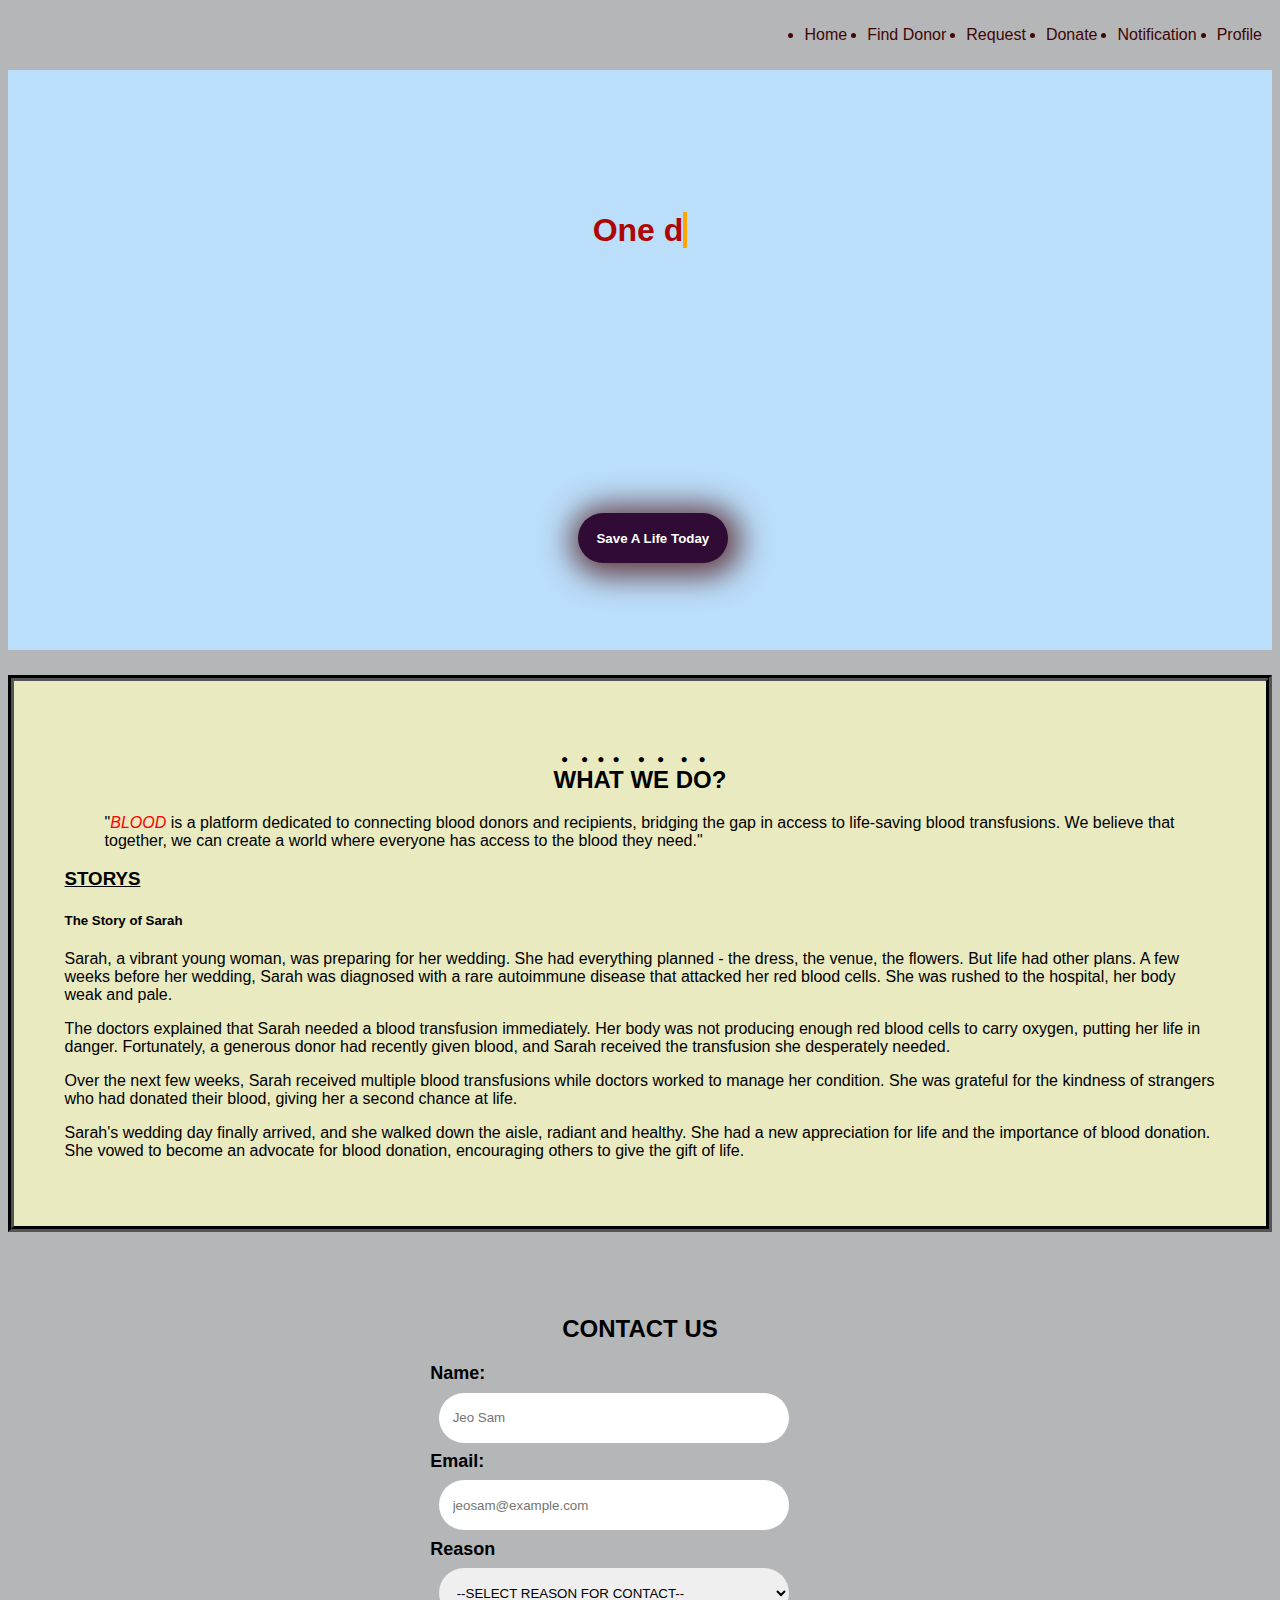
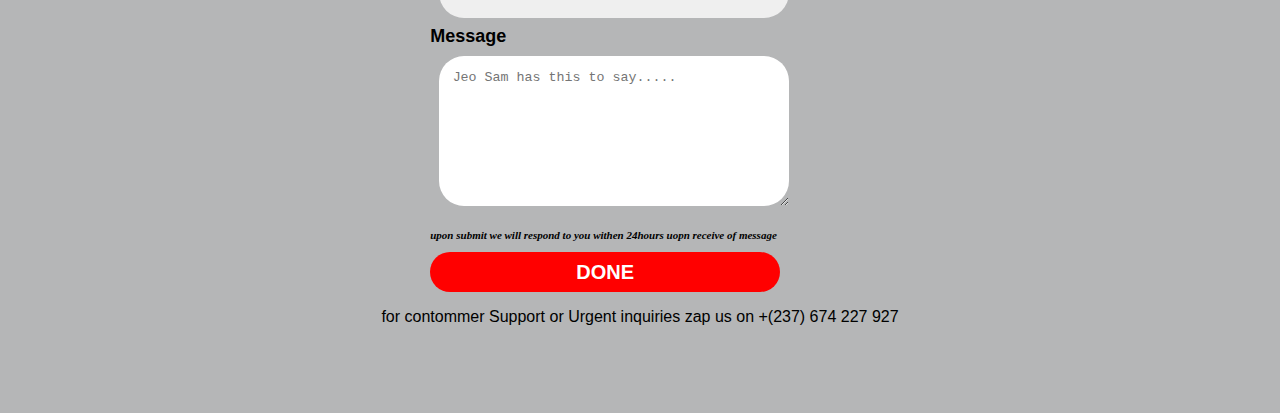
<file: index.html>
<!DOCTYPE html>
<html>
    <head>
        <title> BLOOD: home page </title>
        <meta charset="UTF-8">
        <meta lang="en">
        <meta name="description" content="blood donation home page">
        <link rel="stylesheet" href="home_style.css">
        <script src="script.js"></script>
    
    </head>
    
    <body>
            <!--navigation menu though the site-->
            <menu>
                <a href="#"><li>home</li></a> 
                <a href="finddonor.html"><li>find donor</li></a>
                <a href="request.html"><li>request</li></a>
                <a href="donate.html"><li>donate</li></a>
                <a href="notification.html"><li>notification</li></a>
                <a href="profile.html"><li>profile</li></a>
            </menu>
        
           <div class="slide-container">
                <div style="height: 140px; padding:5%;">
                    <h1>
                        <a href="" class="typewrite" data-period="2000" data-type='["One drop of blood can save a life. It can give a child the chance to grow up, a parent the opportunity to see their children graduate, a patient the strength to fight another day. \n Be the hero. Donate blood. Make a difference.", 
                        "Blood transfusions are a vital medical procedure that saves countless lives every day:", 
                        "1) Anemia can make you feel exhausted and weak, making it difficult to do everyday activities. A blood transfusion can help restore your energy and improve your quality of life.",
                        "2) Severe blood loss from accidents or surgery can be life-threatening. Blood transfusions are essential to replace lost blood and help your body heal.",
                        "3 )Many illnesses affect the bodys ability to produce healthy blood cells, leaving people vulnerable to infections and complications. Blood transfusions can provide the vital blood cells needed to fight these illnesses and stay healthy.",
                        "BUT WE CAN ONLY SAVE AS MANY LIVES AS WE CAN IF YOU CAN DONATE A DROP OF THE LIQUID RED GOLD YOU ARE MADE OF :) "
                        
                        ]'>
                            <span class="wrap"></span>
                        </a>
                    </h1>
                </div>

                <button class="becomeDonorButton">Save a life today</button>
           </div>

        <section class="about">
            <h2>What we do?</h2>
            <blockquote> 
                <p>
                    "<em style=" color:red;" >BLOOD</em> is a platform dedicated to connecting blood donors and recipients, bridging the gap in access to 
                    life-saving blood transfusions. We believe that together, we can create a world where everyone has access to the blood
                    they need."
                </p>
            </blockquote>

            <h3>storys</h3>

            <h5>The Story of Sarah</h5>
            <p>Sarah, a vibrant young woman, was preparing for her wedding. She had everything planned - the dress, the venue, 
                the flowers. But life had other plans. A few weeks before her wedding, Sarah was diagnosed with a rare autoimmune disease
                that attacked her red blood cells. She was rushed to the hospital, her body weak and pale.
            </p>
            
            <p>The doctors explained that Sarah needed a blood transfusion immediately. Her body was not producing enough red blood
                cells to carry oxygen, putting her life in danger. Fortunately, a generous donor had recently given blood, and Sarah 
                received the transfusion she desperately needed.
            </p>

            <p>
                Over the next few weeks, Sarah received multiple blood transfusions while doctors worked to manage her condition. 
                She was grateful for the kindness of strangers who had donated their blood, giving her a second chance at life.
            </p>

            <p>
                Sarah's wedding day finally arrived, and she walked down the aisle, radiant and healthy. She had a new appreciation 
                for life and the importance of blood donation. She vowed to become an advocate for blood donation, encouraging others 
                to give the gift of life.
            </p>

        </section>
        
        <section class="contact">
            <form action="">
                <h2>CONTACT US</h2>
                <label for="name">Name:</label><br>
                <input type="text" placeholder="Jeo Sam" name="name" required maxlength=" 20"><br>

                <label for="email">Email:</label><br>
                <input type="text" placeholder="jeosam@example.com" name="name" required><br>
                <label for="reason">Reason</label>
                <select name="reason" required>
                    <option value="">--SELECT REASON FOR CONTACT--</option>
                    <option value="Help">HELP</option>
                    <option value="Suggest">Suggest</option>
                    <option value="ask a question">Ask a question</option>
                    <option value="support">Support us</option>
                    <option value="partner">Partner</option>
                    <option value="feedback">Feed back</option>
                    <option value="testimony">share a story</option>
                </select><BR>
                <label for="message">Message</label><br>
                <textarea name="message" placeholder="Jeo Sam has this to say....." name="name" required ></textarea><br>

                <p> upon submit we will respond to you withen 24hours uopn receive of message</p>
                <button type="submit">DONE</button>
            </form>

            <p>for contommer Support or Urgent inquiries zap us on +(237) 674 227 927</p>
            
        </section>


    </body>
</html>

<!-- 
 
        Give Life. Save Lives. (Simple, powerful, direct)
Be the Hero. Donate Blood. (Appeals to heroism and action)
Every Drop Counts. Make a Difference. (Highlights the value of every donation)
One Donation. A Lifetime of Hope. (Focuses on the long-term impact)
Highlighting Urgency:

Blood Needed Now. Donate Today. (Creates a sense of immediacy)
Someone's Life Depends on You. Donate Blood. (Emphasizes the critical need)
Don't Wait. Donate Blood. Save a Life. (Urges action and highlights the positive outcome)


Focusing on Community:

Join the Movement. Donate Blood. (Creates a sense of belonging and collective action)
Together, We Can Make a Difference. Donate Blood. (Highlights the power of collective effort)
Be a Part of Something Greater. Donate Blood. (Appeals to a sense of purpose and contribution)
Adding a Personal Touch:

Your Blood. Their Life. Donate Today. (Connects the donor to the recipient)
Be the Gift of Life. Donate Blood. (Emphasizes the act of giving)
Give the Gift of Hope. Donate Blood. 

                       
                        -->
</file>
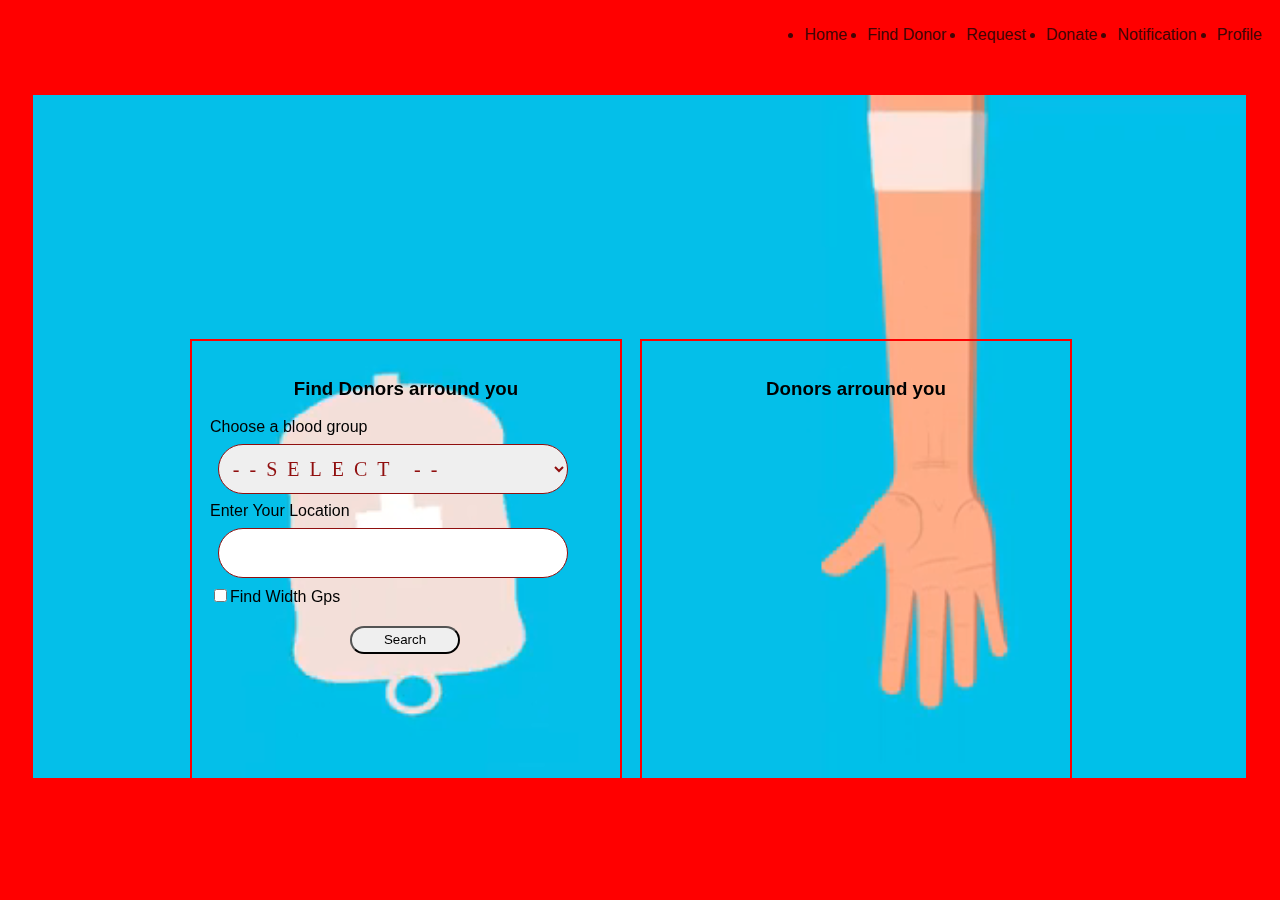
<file: finddonor.html>
<!DOCTYPE html>
<html>
    <head>
        <title>Find a Donor: Near you</title>
        <meta lang="en">
        <meta charset="UTF-8">
        <meta name="description" content="find a donor Near me, avalible donors near me">
        <link rel="stylesheet" href="finddonor_style.css">
        <link rel="stylesheet" href="https://cdnjs.cloudflare.com/ajax/libs/font-awesome/6.5.2/css/all.min.css" integrity="sha512-SnH5WK+bZxgPHs44uWIX+LLJAJ9/2PkPKZ5QiAj6Ta86w+fsb2TkcmfRyVX3pBnMFcV7oQPJkl9QevSCWr3W6A==" crossorigin="anonymous" referrerpolicy="no-referrer" />
    </head>
    
    <body>
         <!--navigation menu though the site-->
        <menu>
            <a href="index.html"><li>home</li></a> 
            <a href="#"><li>find donor</li></a>
            <a href="request.html"><li>request</li></a>
            <a href="donate.html"><li>donate</li></a>
            <a href="notification.html"><li>notification</li></a>
            <a href="profile.html"><li>profile</li></a>
        </menu>

        <!--main body-->
        <div class="container-content">
            <video autoplay loop muted style="width:100%; height: 100%; object-fit: cover;">
                <source src="videos\Blood-donation-campaign-4K-animation-free-download.mp4" type="video/mp4" quality="high">
            </video>

            <div class="sections">
                <section class="search">
                    <h3> Find Donors arround you</h3>
    
                    <form>
                        <label for="bloodSelect">Choose a blood group</label><br>
                        <select name="bloodSelect" required>
                            <option value="">--SELECT --</option>
                            <option value="O+">O+</option>
                            <option value="O-">O-</option>
                            <option value="A+">A+</option>
                            <option value="A-">A-</option>
                            <option value="B+">B+</option>
                            <option value="B-">B-</option>
                            <option value="AB">AB</option>
                        </select><BR>
                        
                        <label for="MYlocation">Enter Your Location</label><br>
                        <input type="text" name="myLocation" required><br>
    
                        <input type="checkbox" value="yes" name="findWithGps">Find Width Gps<br>
    
                        <button type="submit"><i class="fas fa-search"></i>Search</button>
                    </form>
                    
                </section>
    
    
                <section class="result">
                    <h3>Donors arround you</h3>
    
                </section>
            </div>

        </div>
    </body>
</html>
</file>
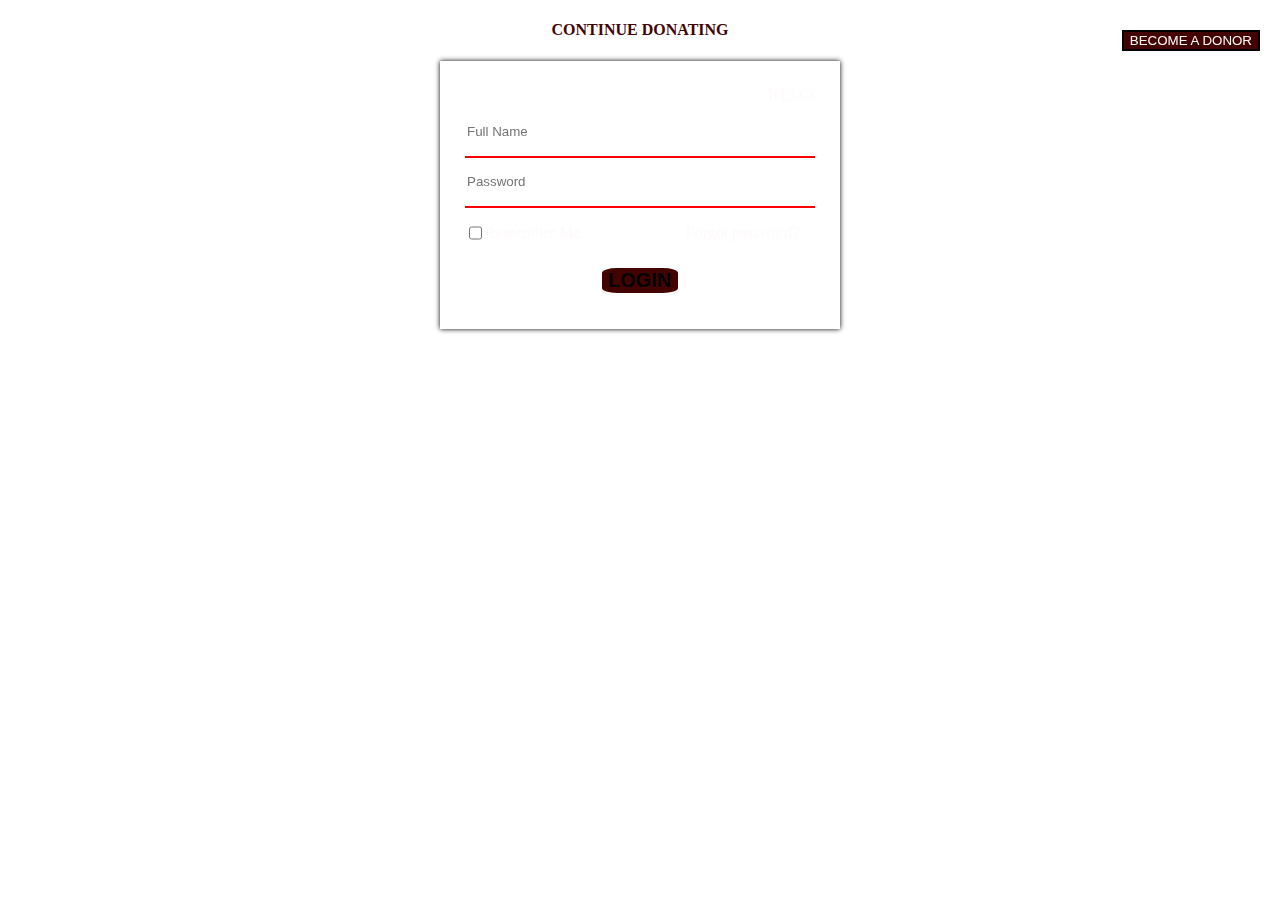
<file: login.html>
<!DOCTYPE html>
<html>
    <head>
        <title>Signup</title>
        <meta charset="UTF-8">
        <meta lang="en">
        <meta name="discription" content="Signup to blood">
        <link rel="stylesheet" href="styles.css">
    </head>

    <body>
        <a href="signup.html"> <button type="button" class="loginButton">Become a donor</button></a>

        <h4>CONTINUE DONATING</h4>
       <form action="#" method="post" id="form">

        <marquee> <em>WELCOME BACK.....</em> </marquee>

        <input name="donorName" type="text" placeholder="Full Name" required>

        <input name="password" type="password" placeholder="Password" required>

        <span>
            <input type="checkbox" name="remember_me"  value="remember_me"><p class="checkbox">Remember Me</p>

            <p class="Forgot">Forgot password?</p>
        </span>

        <button type="submit">LOGIN</button>

       </form> 
    </body>
</html>
</file>
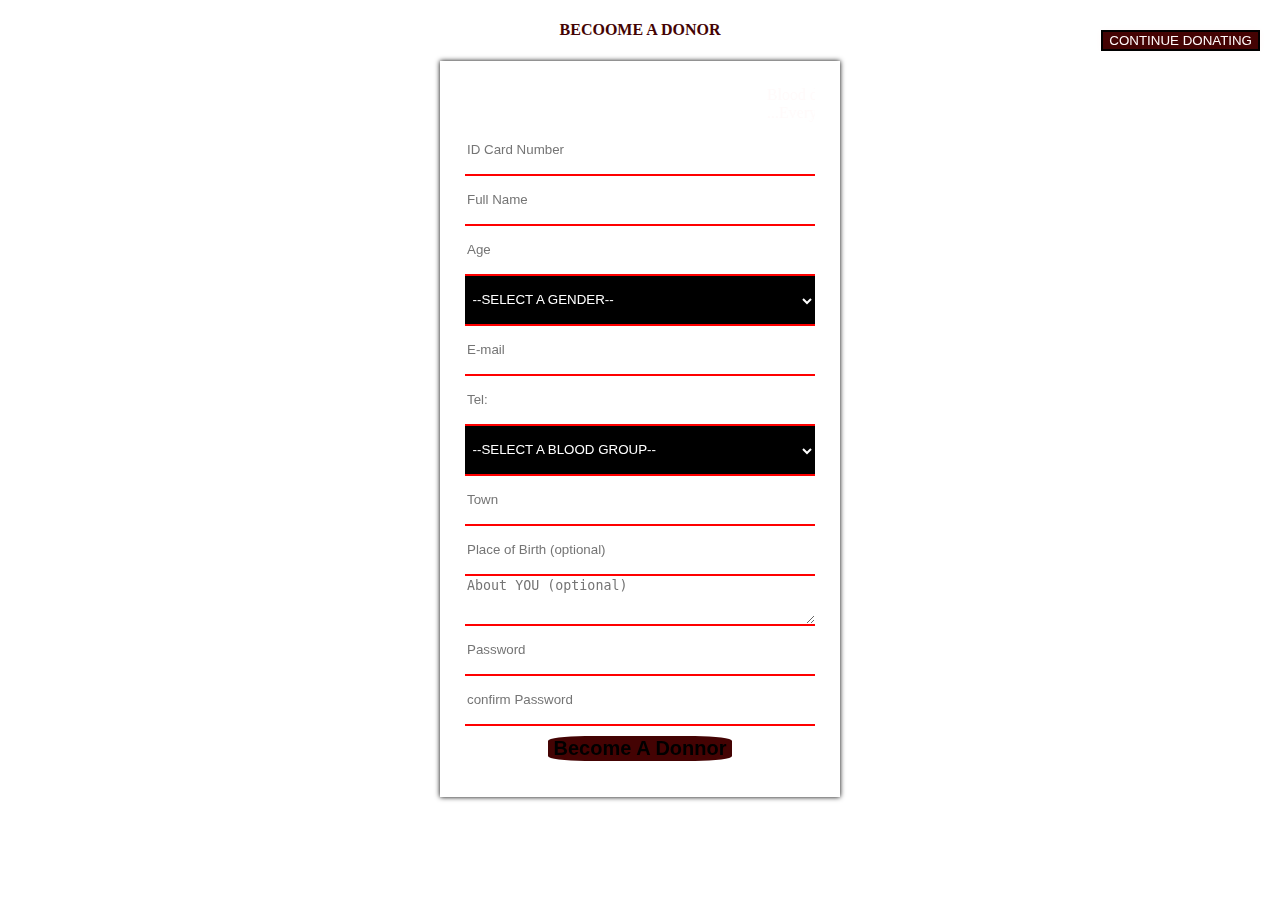
<file: signup.html>
<!DOCTYPE html>
<html>
    <head>
        <title>Signup</title>
        <meta charset="UTF-8">
        <meta lang="en">
        <meta name="discription" content="Signup to blood">
        <link rel="stylesheet" href="styles.css">
    </head>

    <body> 
        <!-- button to login page-->
        <a href="login.html"> <button type="button" class="loginButton">CONTINUE DONATING</button></a>


        <h4>BECOOME A DONOR</h4>
       <form action="#" method="post" id="form">

        <marquee> Blood donation is more than an act of kindness,  <em>i'ts a gift of life</em> <span></span>  ...Every Drop Counts...</marquee>

        <input name="idNum" type="text" placeholder="ID Card Number" required minlength="16" maxlength="20" spellcheck="true">

        <input name="donorName" type="text" placeholder="Full Name" required>

        <input name="age" type="int" placeholder="Age" maxlength="3" required>

        <select name="gender" required >
            <option value="">--SELECT A GENDER--</option>
            <option value="MALE">MALE</option>
            <option value="FEMALE">FEMALE</option>
        </select>

        <input name="email" type="email" placeholder="E-mail" maxlength="50" required>

        <input name="tel" type="bigint" placeholder="Tel: " required>

        <select name="bloog_grp" required >
            <option value="">--SELECT A BLOOD GROUP--</option>
            <option value="O+">O+</option>
            <option value="O-">O-</option>
            <option value="A+">A+</option>
            <option value="A-">A-</option>
            <option value="B+">B+</option>
            <option value="B-">B-</option>
            <option value="AB">AB</option>
        </select>

        <input name="adress" type="text" placeholder="Town" required>
        
        <input name="POB" type="text" placeholder="Place of Birth (optional)" >

        <textarea name="about_self" placeholder="About YOU (optional)"></textarea>

        <input name="password" type="password" placeholder="Password" required>

        <input name="confirm_password" type="password" placeholder="confirm Password" required>

        <button type="submit">Become A Donnor</button>

       </form> 

    </body>
</html>
</file>
<file: home_style.css>
*{
    box-sizing: border-box;
    
}

body{
    background-color: #b5b6b7;
    font-family: sans-serif;
}

menu{
    display: flex;
    justify-content: right;
    text-align: right;
    align-items: right;
    padding: 10px;
}

a{
    text-decoration: none;
}
a li{
    text-transform: capitalize;
    color: rgb(65, 5, 5);
    float: right;
    margin-left: 20px;
 }

 .slide-container{
    background-image: url(https://img.freepik.com/free-photo/medical-team-with-protective-face-masks-prevent-infection-with-covid19-monitoring-sick-patient-clinical-appointment-hospital-ward-african-american-doctors-explaining-healthcare-treatment_482257-27977.jpg?t=st=1718742898~exp=1718746498~hmac=d90f217a2db5a8503d64a355e24c87dcf20d404b513e04c157aa84795dadade0&w=900);
    animation: slider 12.5s infinite;
    background-repeat: no-repeat;
    background-position: center;
    background-size: cover;
    background-color: #bbdefb;
    color:#fff; text-decoration: none;
    height: 580px;
    justify-content: center;
    align-items: center;
    text-align: center;
    position: relative; /* To position the text over the image */
    padding: 5%;
    
 }

.slide-container h1{
    justify-self: center;
    justify-content: center;
    text-align: center;
    align-items: center;
   
}

.becomeDonorButton{
    text-transform: capitalize;
    box-shadow: 3px 3px 30px 10px rgb(100, 62, 68);
    background-color: rgb(48, 11, 53);
    color: white;
    font-weight: 600;
    bottom: 3px;
    display: block;
    text-align: center;
    border: none;
    outline: none;
    border-radius: 50px;
    width: 150px;
    height: 50px;
    top: 18em;
    left: 38em;
    position: relative;
}

.becomeDonorButton:hover{
    box-shadow: 3px 3px 30px 10px rgb(255, 0, 38);
    background-color: rgb(8, 56, 213);
}

.becomeDonorButton:active{
    box-shadow: 3px 3px 30px 10px rgb(255, 0, 38);
    background-color: rgb(8, 56, 213);
    color: rgb(95, 173, 21);
}


/*contact section*/
.contact{
    width: 100%;
    padding: 5%;
    justify-content: center;
    align-items: center;
    text-align: center;
    
}

form{
    background-color: #b5b6b7;
    justify-content: center;
    align-items: center;
    text-align: left;
    display: inline-block;
}
form h2{
    text-align: center;
}
form p{
    text-transform: lowercase;
    font-style:italic;
    color: black;
    font-size: 11px;
    font-family: Cambria, Cochin, Georgia, Times, 'Times New Roman', serif;
    font-weight: 700
}
label{
    font-size: 18px;
    font-weight: 900;
}
input[type="text"],input[type="email"], select{
    border: none;
    outline: none;
    border-radius: 50px;
    width: 350px;
    height: 50px;
    margin: 2%;
    padding: 14px;
}
textarea{
    border: none;
    outline: none;
    border-radius: 25px;
    width: 350px;
    height: 150px;
    margin: 2%;
    padding: 14px;
}

button[type="submit"]{
    width: 350px;
    height: 40px;
    color: white;
    font-family: Arial, Helvetica, sans-serif;
    font-size: 20px;
    font-weight: 800;
    background-color: red;
    border: none;
    outline: none;
    border-radius: 50px;
}
button[type="submit"]:active{
    background-color: purple;
    box-shadow: 3px 3px 18px 5px red;
}

/* about section*/
.about{
    padding: 4%;
    border: 6px black solid;
    border-style: groove;
    margin-top: 2%;
    background-color: rgb(233, 234, 192);
    box-shadow: inset 0 0 25 10 palegoldenrod;
}

.about h2{
    text-align: center;
    text-emphasis: circle;
    text-transform: uppercase;
    text-decoration: wavy;
    font-family: 'Franklin Gothic Medium', 'Arial Narrow', Arial, sans-serif;
    font-weight: 800;
}

.about h3{
    text-decoration: underline;
    text-transform: uppercase;
    font-weight: 700;
}
.about h4{
    text-transform: capitalize;
    font-weight: bold;
}
</file>
<file: finddonor_style.css>
*{
    box-sizing: border-box;
    
}

body{
    background-color: #ff0000;
    font-family: sans-serif;
}

menu{
    display: flex;
    justify-content: right;
    text-align: right;
    align-items: right;
    padding: 10px;
}

a{
    text-decoration: none;
}
a li{
    text-transform: capitalize;
    color: rgb(65, 5, 5);
    float: right;
    margin-left: 20px;
 }

 .container-content{
    justify-content: center;
    align-items: center;
    text-align: center;
    padding: 2%;
    height: fit-content;
 }
 .container-content .sections{
    display: flex;
    position: absolute;
    top: 65%;
    left: 50%;
    transform: translate(-50%, -50%);
    text-align: center;
    z-index: 1;
    width: fit-content;
 }

 .container-content .sections .search{
    width: 450px;
    height: 492px;
    padding: 2%;
    border: 2px red solid;
    margin-right: 2%;
 }
form{
    justify-content: left;
    align-items: left;
    text-align: left;
}

form label{
    margin-top: 9%;
}

 input[type="text"], select{
    width: 350px;
    height: 50px;
    border: 1.5px rgb(144, 15, 15) solid;
    outline: none;
    border-radius: 50px;
    padding: 10px;
    margin: 2%;
    color:rgb(144, 15, 15);
    font-size: 20px;
    font-weight: 500;
    font-family: fantasy;
    letter-spacing: 10px;
 }

 button[type="submit"]{
    border-radius: 50px;
    width: 110px;
    height: 28px;
    margin-top: 20px;
    margin-left: 140px;
 }

 .i{
    margin-right:9px;
 }

 .result{
    width: 450px;
    height: 492px;
    padding: 2%;
    border: 2px red solid;
    margin-right: 2%;
    backdrop-filter: blur(80);
 }
</file>
<file: styles.css>
*{
    box-sizing: border-box;
}

body{
    justify-content: center;
    align-items: center;
    text-align: center;
    background-image: url(https://img.freepik.com/premium-vector/bloody-grunge-texture-background_867643-11401.jpg?w=900);
    background-repeat: no-repeat;
    background-size: 100%;
    background-attachment: fixed;
}

#form{
    box-shadow: 0 0 5px 0;
    background: inherit;
    backdrop-filter: blur(80px);
    width: fit-content;
    height: fit-content;
    padding: 2%;
    justify-content: center;
    align-items: center;
    text-align: center;
    display: inline-block;
}

input[type="text"], input[type="email"], input[type="int"], input[type="bigint"],select, textarea, input[type="password"]{
    display: block;
    width: 350px;
    height: 50px;
    border: none;
    outline: none;
    border-bottom: 2px solid red;
    background-color: transparent;
    color: white;
    font-weight: 900px
}
select{
    background-color:black ;
    padding: 1%;
}

select option{
    border-bottom:1px solid snow ;
    margin: 3px;
}
marquee{
    color: snow;
    width: 350px;
    word-spacing: 2%;
}
marquee span{
    width: 20px;
}
h4{
    color: rgb(68, 3, 3);
}
button[type="submit"]{
    background-color: rgb(68, 3, 3);
    color: black;
    font-weight: 900;
    margin: 3%;
    font-size: 20px;
    border: none;
    border-radius: 20%;
}

.loginButton{
    display: block;
    background-color:rgb(68, 3, 3);
    outline: none;
    border: 2px solid black;
    color: snow;
    text-transform: uppercase;
    box-shadow: 0 0 10px 0;
    position:fixed;
    right: 20px;
    top:30px
}

span {
    display: flex;
}
span p, .checkbox{
    color: snow;
    font-size: 16px;
    top:18px;
}

.Forgot{
    margin-left: 30%;
}

input[type="checkerbox"]{
    color: snow;
    top:18px;
    display: inline-block;
    
}
</file>
